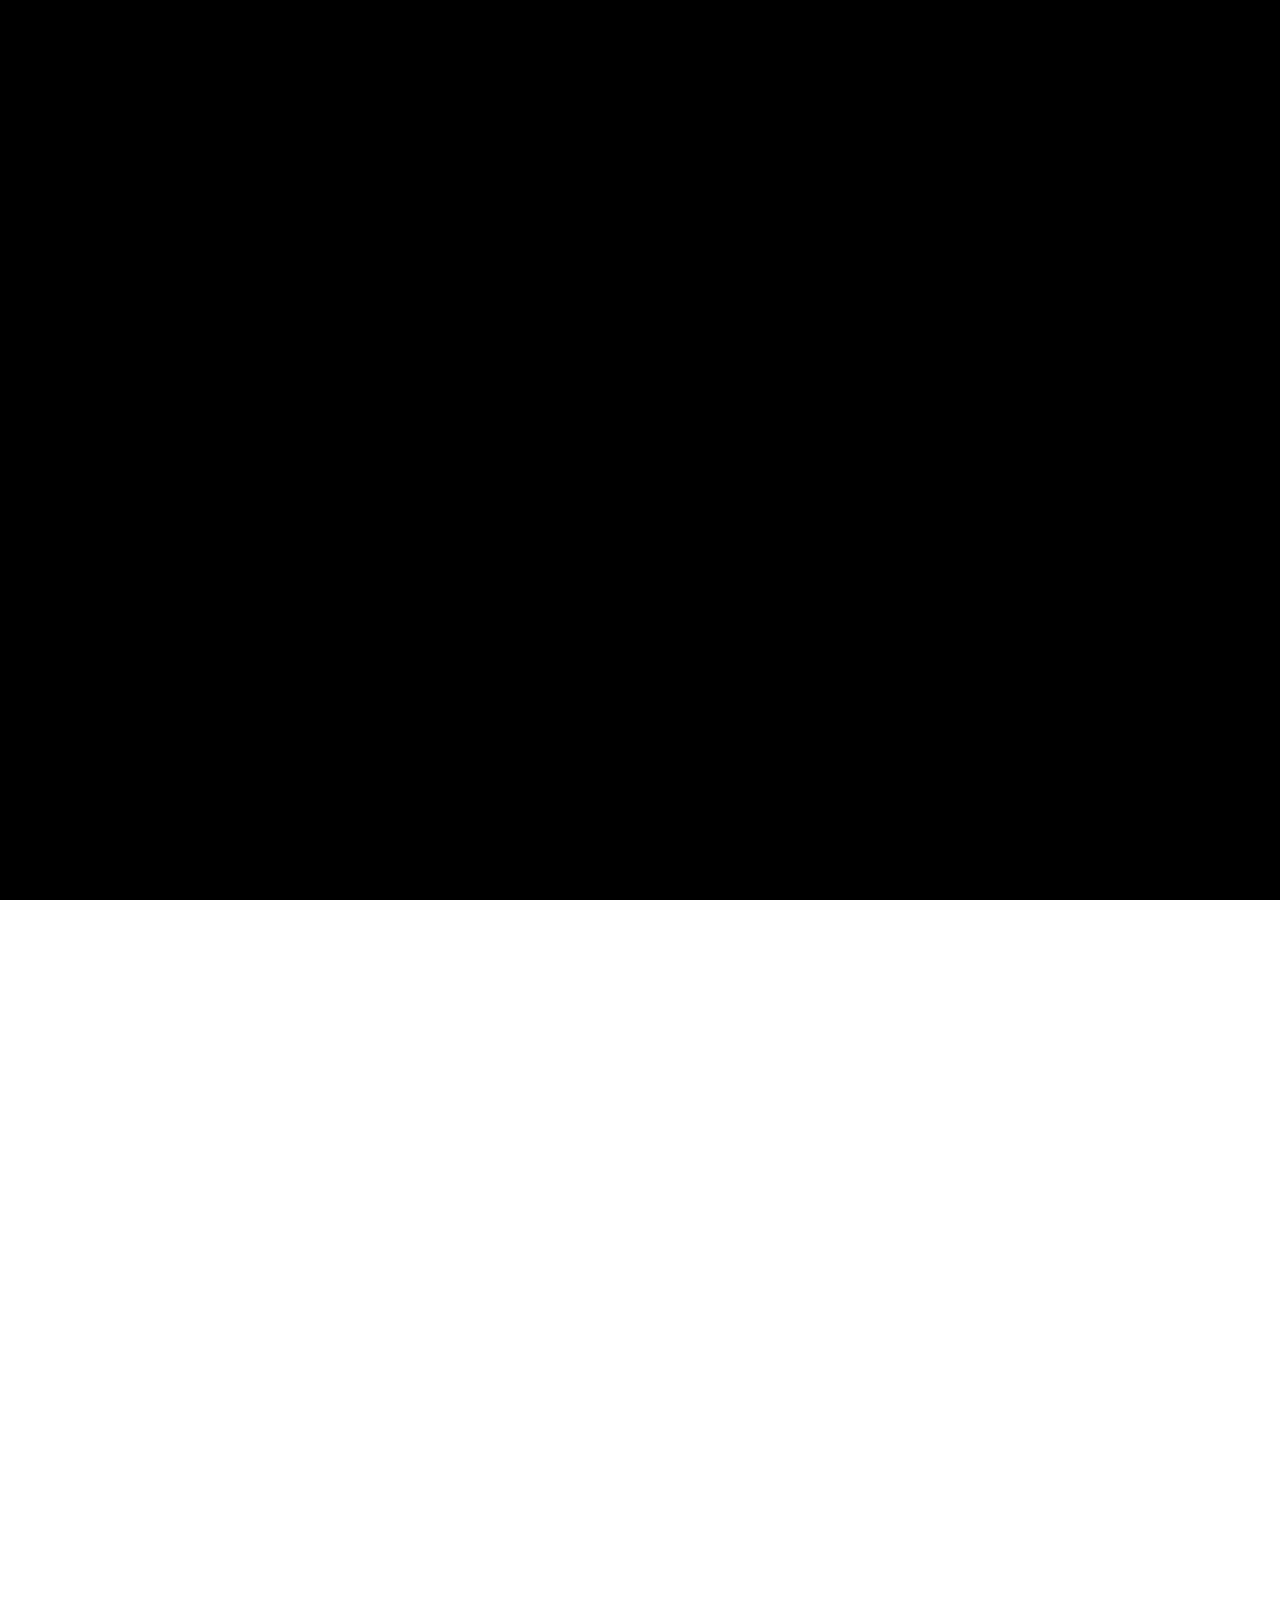
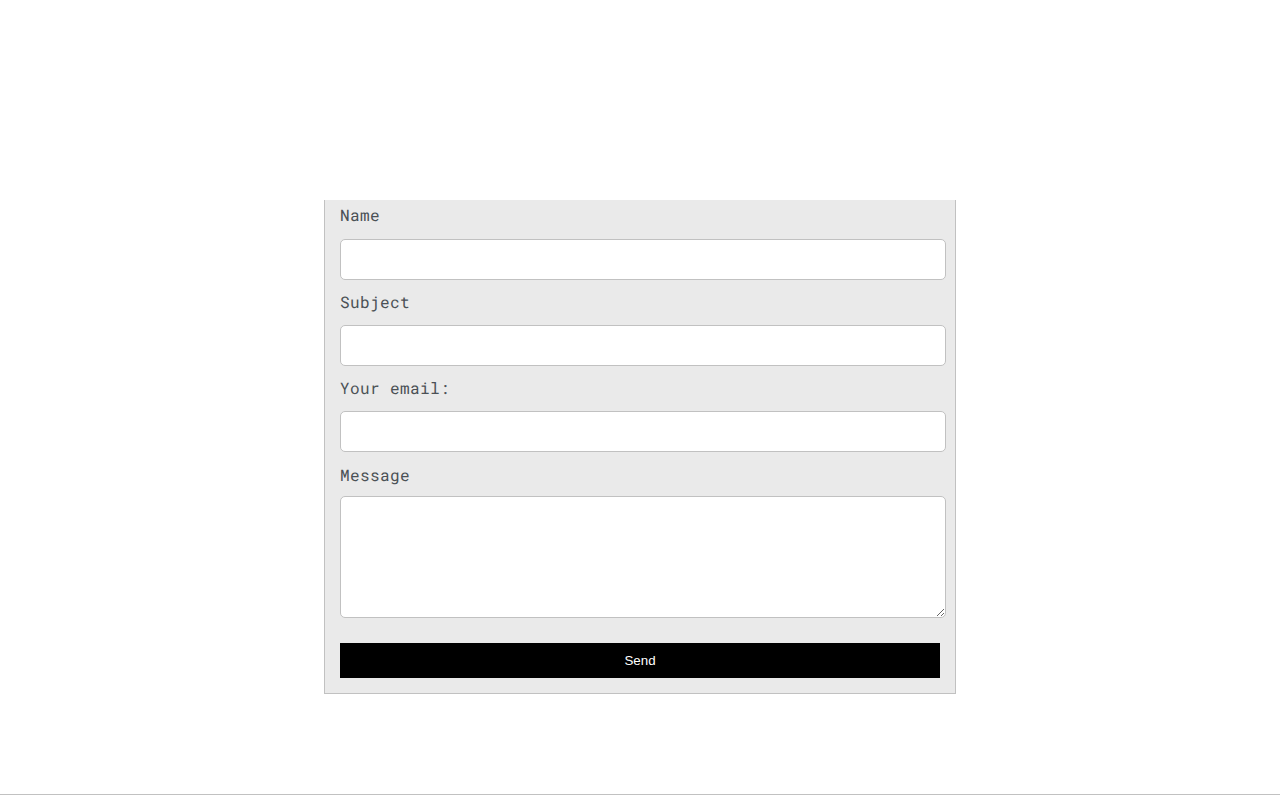
<file: index.html>
<!DOCTYPE html>
<html>
<head>
    <meta charset='utf-8'>
    <meta http-equiv='X-UA-Compatible' content='IE=edge'>
    <title>Thomas Maxim</title>
    <meta name='viewport' content='width=device-width, initial-scale=1'>

    <link href="https://fonts.googleapis.com/css2?family=Concert+One&display=swap" rel="stylesheet">

    <link href="https://fonts.googleapis.com/css2?family=Concert+One&family=Roboto+Mono:wght@500&display=swap" rel="stylesheet">

    <link href="https://fonts.googleapis.com/css2?family=Heebo:wght@400;500&display=swap" rel="stylesheet"
    />

    <link rel='stylesheet' type='text/css' media='screen' href='default.css'>

    <link id="theme-style" rel="stylesheet" type="text/css" href="">
    
</head>
<body>

   <section class= "s1">
       <div class="main-container">
           <div class="greeting-wrapper"> <!--grid area-->
           <h1>Hi, I'm Thomas Maxim</h1>
           </div>

            <div class="intro-wrapper">
                <div class="nav-wrapper"> <!--gonna use a flex box-->
                    <div class="dots-wrapper">

                        <!--<div id="dot-1" class="browser-dot"></div>
                        <div id="dot-2" class="browser-dot"></div>  
                        <div id="dot-3" class="browser-dot"></div>-->

                        <img id="logo" src="images/maxim.png">

                     </div>

                    <ul id="navigation">
                        <li><a href="#my-form">Contact</a></li>
                        <!--<li><a href="#">Contact</a></li>-->
                    </ul>
                    
                </div>

                <div class="left-column">
                    <h3>What I can do for you?</h3>
                    <p>I'm specialized in design and development of web 
                    displays for small and medium business.</p>

                    <h5 style="text-align: center; line-height: 0">Personalize Theme</h5>

                    <div id="theme-options-wrapper"> <!--inside will create dots to change theme color-->
                        <div data-mode="light" id="light-mode" class="theme-dot"></div> <!--adding custom attribute data to know which opt was clicked-->
                        <div data-mode="blue" id="blue-mode" class="theme-dot"></div>
                        <div data-mode="green" id="green-mode" class="theme-dot"></div>
                        <div data-mode="purple" id="purple-mode" class="theme-dot"></div>
                    </div>

                    <p id="settings-note">Theme will be saved for<br>your next visit</p>

                </div>

                <div class="right-column">
                    <div id="preview-shadow"> <!--to add shaddow Im wrapping it in this parent element-->
                        <div id="preview">
                            <div id="corner-tl" class="corner"></div>
                            <div id="corner-tr" class="corner"></div>

                            <img id="profile_pic" src="images/tom.jpg">

                            <div id="corner-br" class="corner"></div>
                            <div id="corner-bl" class="corner"></div>
                        </div>
                    </div>  
                </div>

            </div>
       </div>
   </section> 

   <section class= "s2">
        <div class="main-container">

            <div class="about-wrapper">
                <div class="about me">
                    <h4>More about me</h4>
                    <P>
                        From 2018 I buid interesting projects and I
                        helped few start-ups to be visible in the web.
                    </P>
                    <p>
                        While I'm busy making websites,I like also
                        to dive into the world of graphic design.
                    </p>
                

                <hr>

                <h4>TOP EXPERTISE</h4>

                <p>Front-end developer with relevant skills set:<br>
                    <a target="_blank" href="Tomasz Maksim.pdf">Download Resume</a></p>

                    <div id="skills"> <!--wrapper-->
                        <ul>
                            <li>HTML & CSS</li>
                            <li>My SQL</li>
                            <li>Wordpress</li>
                        </ul>
                        <ul>
                            <li>Adobe Illustartor and Photoshop</li>
                            <li>Java 8</li>
                        </ul>

                    </div>
                
                </div>
                <div class="social-links">
                    <img id="social_img" src="images/hero.jpg">
                </div>
            </div>
        </div>
    </section>

    <section class= "s1">
        <div class="main-container">
            <h3 style="text-align:center;">Some of my past projects</h3>
            <div class="post-wrapper">
                
                <div>         <!--this fixes overflow when text in a card differs in high-->
                    <div class="post">
                        <img class="thumbnail" src="images/mir.png">
                        <div class="post-preview">
                            <h6 class="post-title">Garage and bevertail construction</h6>
                            <p class="post-intro">Designed built and maintained a website for
                                a busy garage and tyres dealer.</p>
                                <a href="miro.html">Read More</a>
                        </div>
                    </div>
                </div>  

                <div>
                    <div class="post">
                        <img class="thumbnail" src="images/kriss.png">
                        <div class="post-preview">
                            <h6 class="post-title">Car seat covers manufacturer</h6>
                            <p class="post-intro">Designed, created and deplyed website with 
                                an extensive photo gallery.
                            </p>
                                <a href="kriss.html">Read More</a>
                        </div>
                    </div>
                </div>

                <div>
                    <div class="post">
                        <img class="thumbnail" src="images/magic.png">
                        <div class="post-preview">
                            <h6 class="post-title">E-Commerce</h6>
                            <p class="post-intro">Creation of a Wordpress website with
                                Woocommerce webshop for a events service company.</p>
                                <a href="magic.html">Read More</a>
                        </div>
                    </div>
                </div>

            </div>
        </div>
    </section> 

    <section class= "s2">
        <div class="main-container">
            <h3 style="text-align: center;">Get in touch</h3>

            <!--this is copied code snippet from formspree.io/ -oni przetwarzaja od strony serwera-->

            <form class="contact-form"
            action="https://formspree.io/f/xwkwloqv"
            method="POST" id="my-form"
            >

            <label>Name
                <input class="input-field" type="text" name="name">
            </label>

            <label>Subject
                <input class="input-field" type="text" name="subject"> 
            </label>

            <label>
              Your email:
              <input class="input-field" type="text" name="_replyto">
            </label>

             <label>Message
                <textarea class="input-field" type="text" name="message"></textarea>
            </label>
          
            <!-- other form fields go here -->
          
            <button class="submit-btn" type="submit">Send</button>
          </form>

          <div id="status">

        </div>

        </div>
    </section>

<div class="intro">
      <div class="intro-text">
        <h1 class="hide">
          <span class="text">Web design</span>
        </h1>
        <h1 class="hide">
          <span class="text">for everyday</span>
        </h1>
        <h1 class="hide">
          <span class="text">business.</span>
        </h1>
      </div>
    </div>
    <div class="slider"></div>

     <!--gsap3 from cdn, first one-->
    <script src="https://cdnjs.cloudflare.com/ajax/libs/gsap/3.5.1/gsap.min.js" 
    integrity="sha512-IQLehpLoVS4fNzl7IfH8Iowfm5+RiMGtHykgZJl9AWMgqx0AmJ6cRWcB+GaGVtIsnC4voMfm8f2vwtY+6oPjpQ==" crossorigin="anonymous"></script>

    <!--jsdelivr.com opcja 2: jquery 3.2.1 -->
    <script src=https://cdn.jsdelivr.net/npm/jquery@3.2.1/dist/jquery.min.js></scriptsrc></script>
    
    <script src='script.js'></script>

</body>
</html>
</file>
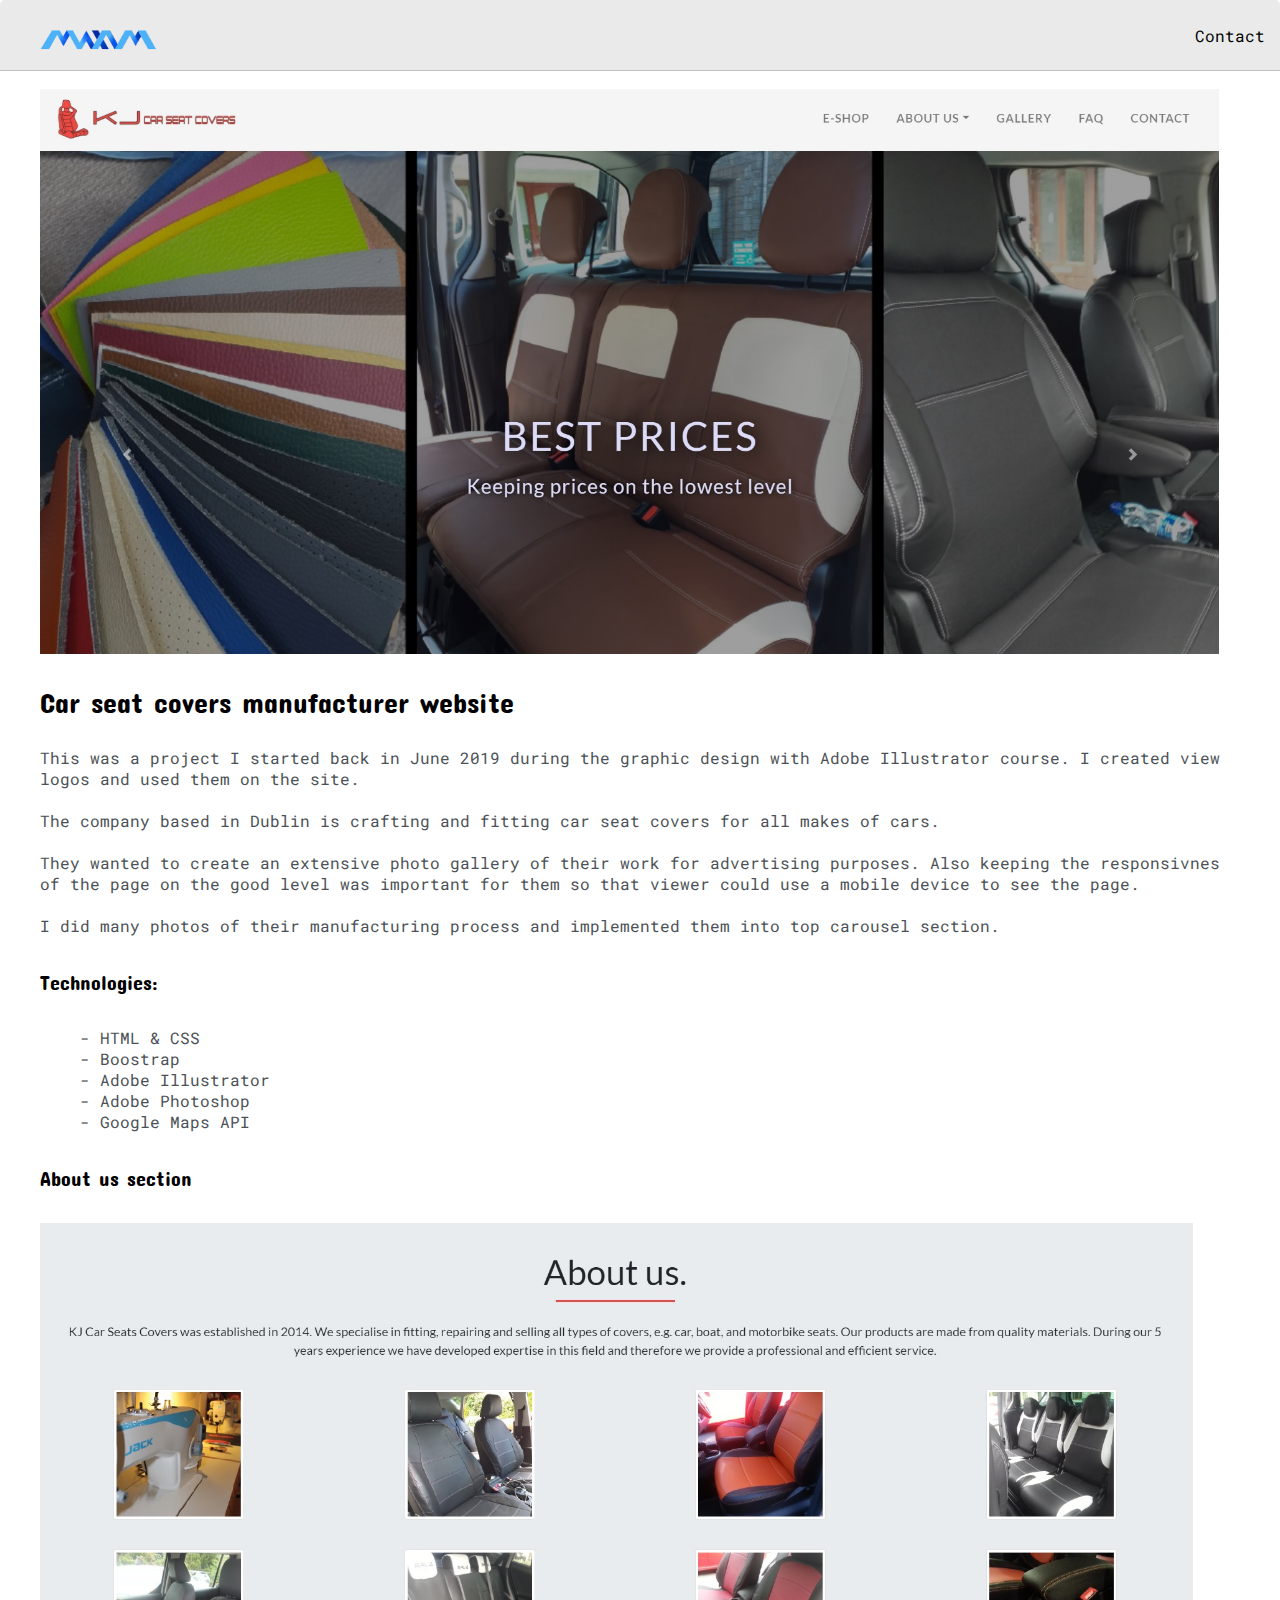
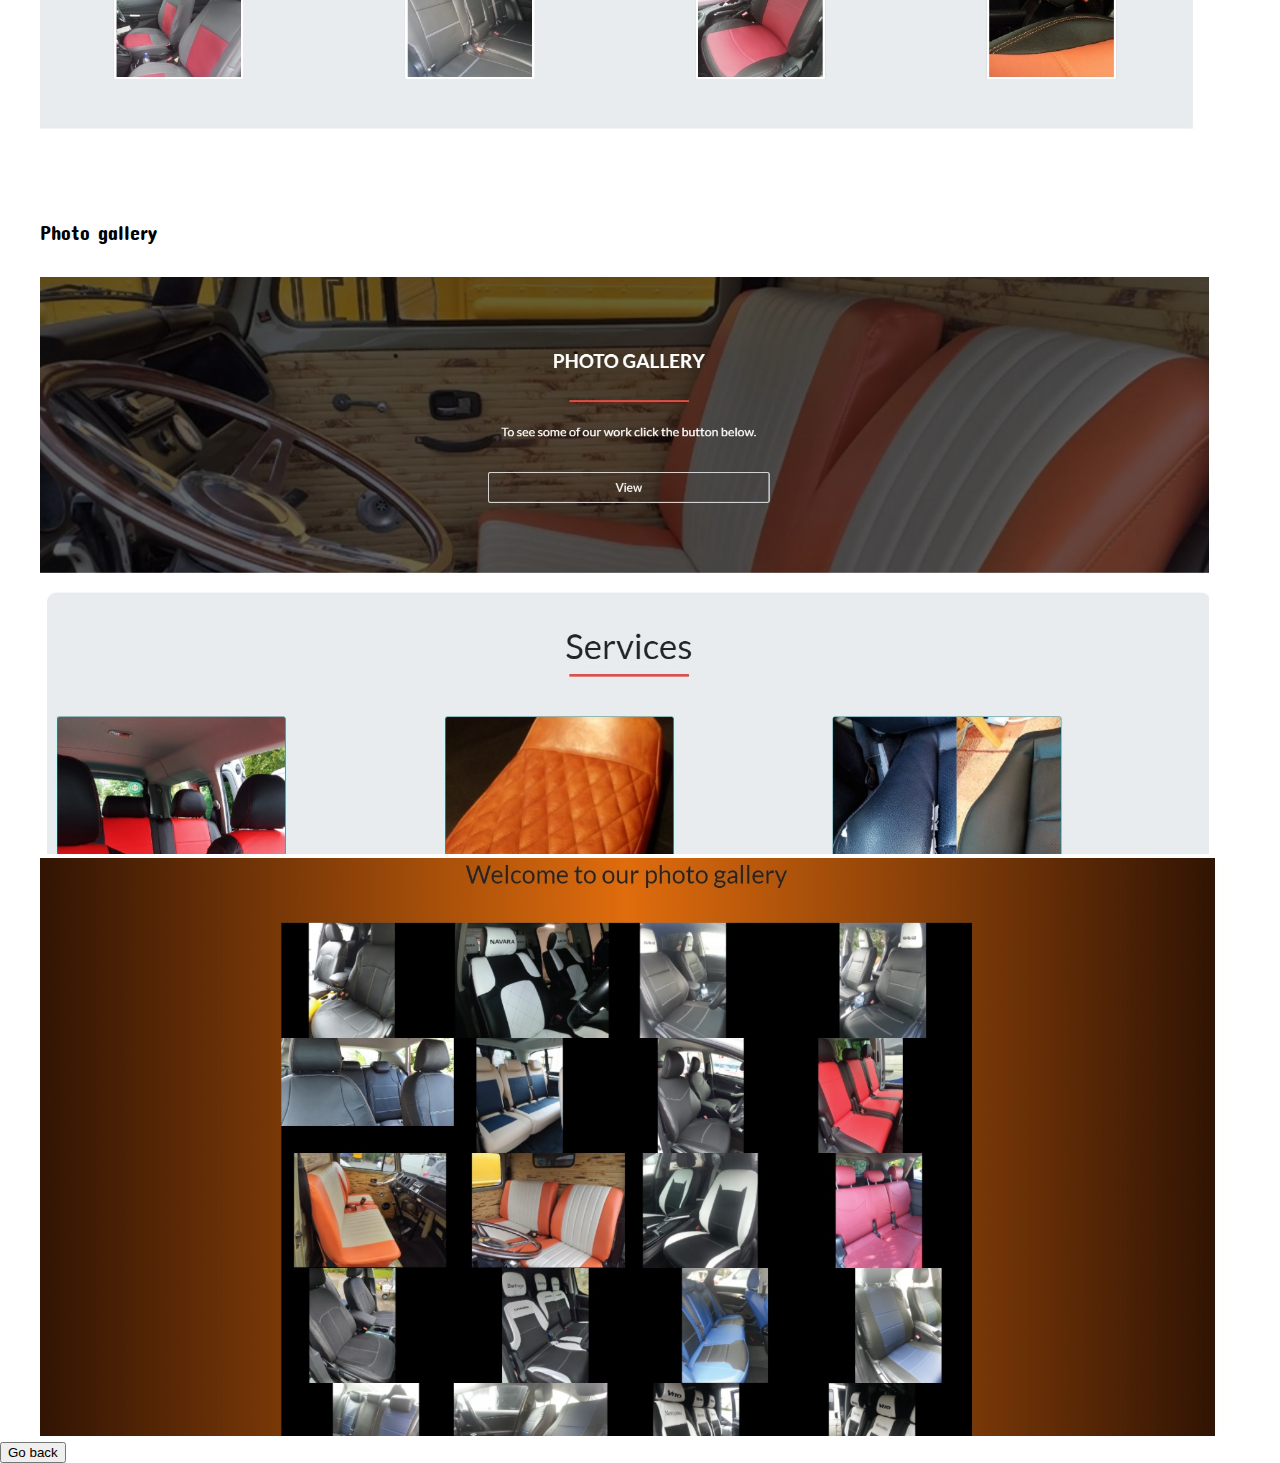
<file: kriss.html>
<!DOCTYPE html>
<html>
<head>
    <meta charset='utf-8'>
    <meta http-equiv='X-UA-Compatible' content='IE=edge'>
    <title>Tom Maxim</title>
    <meta name='viewport' content='width=device-width, initial-scale=1'>

    <link href="https://fonts.googleapis.com/css2?family=Concert+One&display=swap" rel="stylesheet">

    <link href="https://fonts.googleapis.com/css2?family=Concert+One&family=Roboto+Mono:wght@500&display=swap" rel="stylesheet">

    <link rel='stylesheet' type='text/css' media='screen' href='default.css'>

        <style type="text/css">

            .img container{
                max-width: 600px;                
            }
            img{                
                height: 100%;
                width: 100%;               
            }

        </style>
    
</head>
<body>

    <div class="nav-wrapper"> <!--gonna use a flex box-->
        <div class="dots-wrapper">

            <img id="logo" src="images/maxim.png" >
        
         </div>

        <ul id="navigation">
            <li><a href="./index.html#my-form">Contact</a></li>
            <!--<li><a href="#">Contact</a></li>-->
        </ul>
        
    </div>

    <div class="main-container">

        <br>

		<div class="img-container">
			<img src="images/kr1.jpg">
		</div>
		
		<h3>Car seat covers manufacturer website</h3>

		<p>This was a project I started back in June 2019 during the graphic design with Adobe Illustrator course.
             I created view logos and used them on the site. 
		<br>
		<br>
        The company based in Dublin is crafting and fitting car seat covers for all makes of cars.
        
		<br>
		<br>
        They wanted to create an extensive photo gallery of their work for advertising purposes.
        Also keeping the responsivnes of the page on the good level was important for them so 
        that viewer could use a mobile device to see the page.
		<br>
		<br>
        I did many photos of their manufacturing process and implemented them into top 
        carousel section. </p>

		<h5>Technologies:</h5>
		<ul>
			<li>- HTML & CSS</li>
			<li>- Boostrap</li>
			<li>- Adobe Illustrator</li>
			<li>- Adobe Photoshop</li>
			<li>- Google Maps API</li>
			
		</ul>

		<h5>About us section</h5>
		<div class="img-container">
			<img src="images/kr2.jpg">
		</div>

		<h5>Photo gallery</h5>
		<div class="img-container">
			<img src="images/kr3.jpg">
		</div>

		<!--<h5>Section of photos</h5>-->
		<div class="img-container">
			<img src="images/kr4.jpg">
		</div>

    </div>
    
    <div class="button">
        <a href="index.html"><button type="button" class="btn">Go back</button></a>
        </div>

    </div>
    
</body>
</html>
</file>
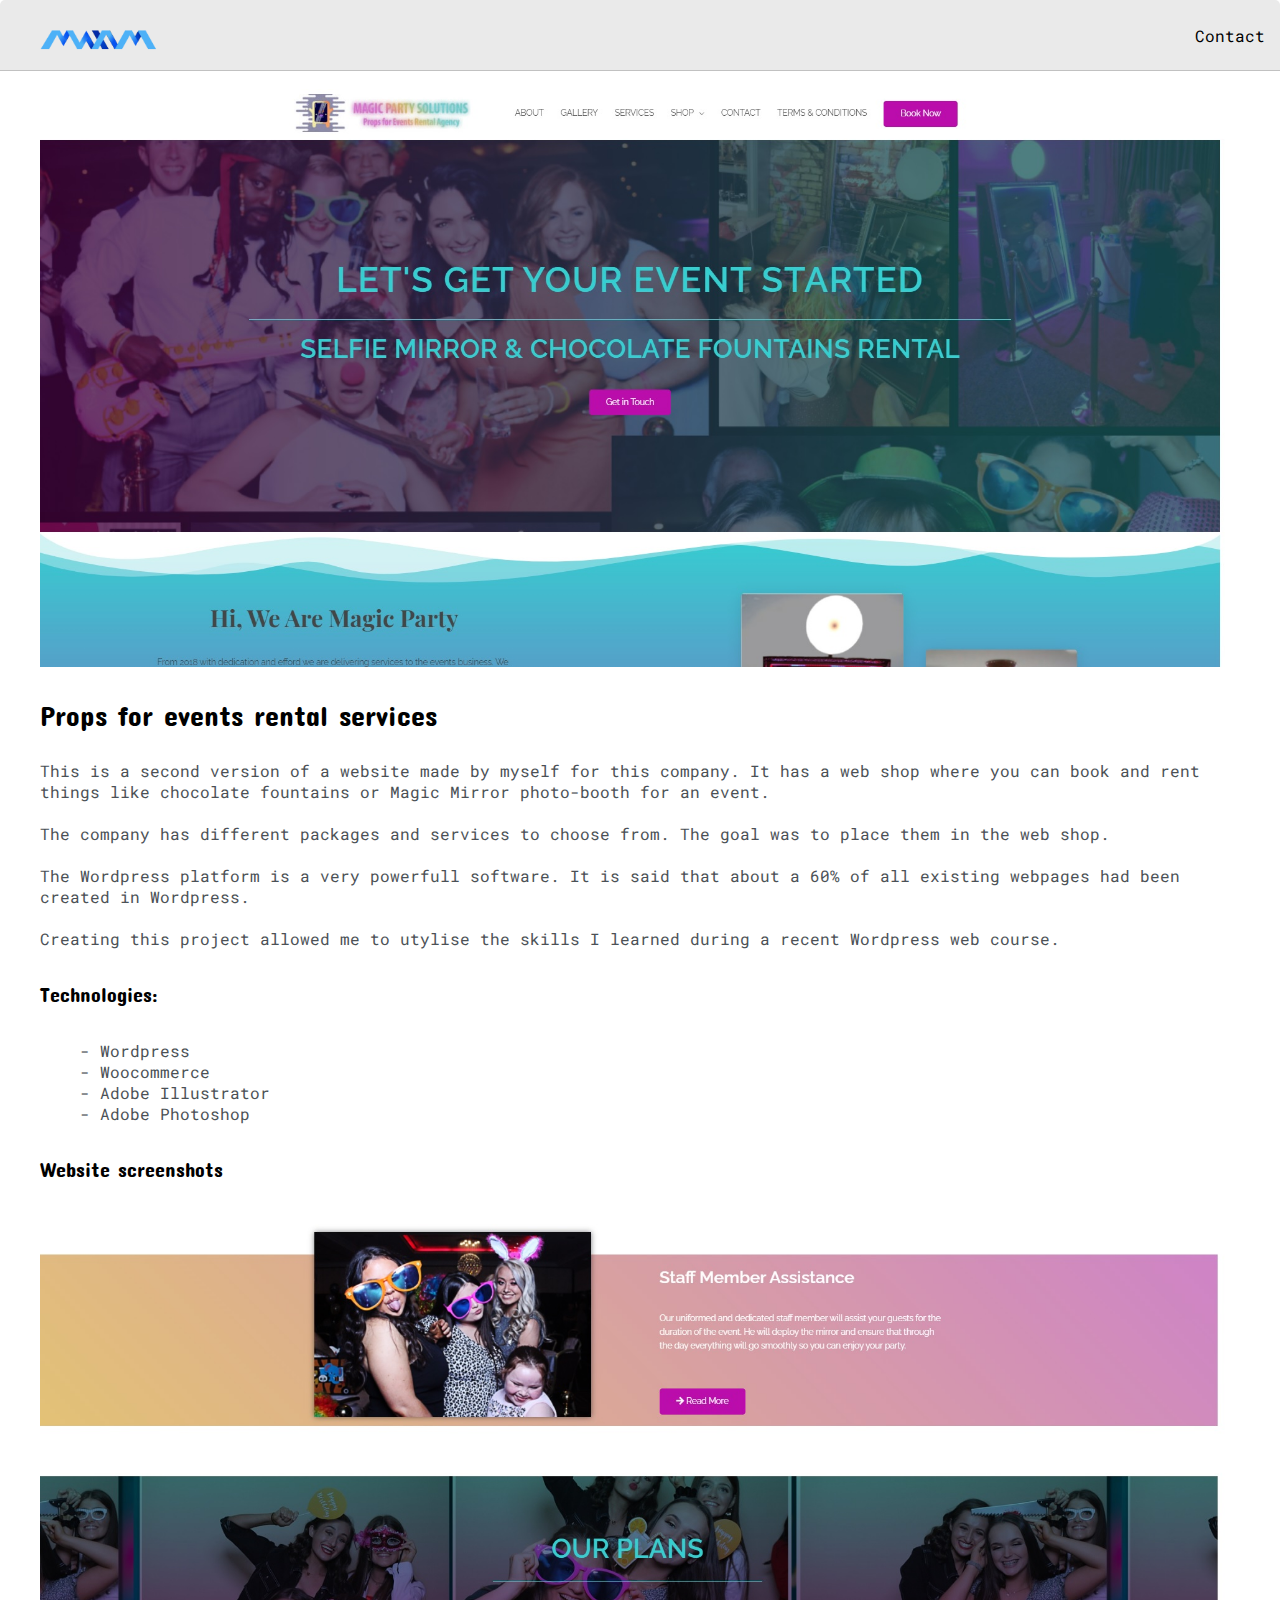
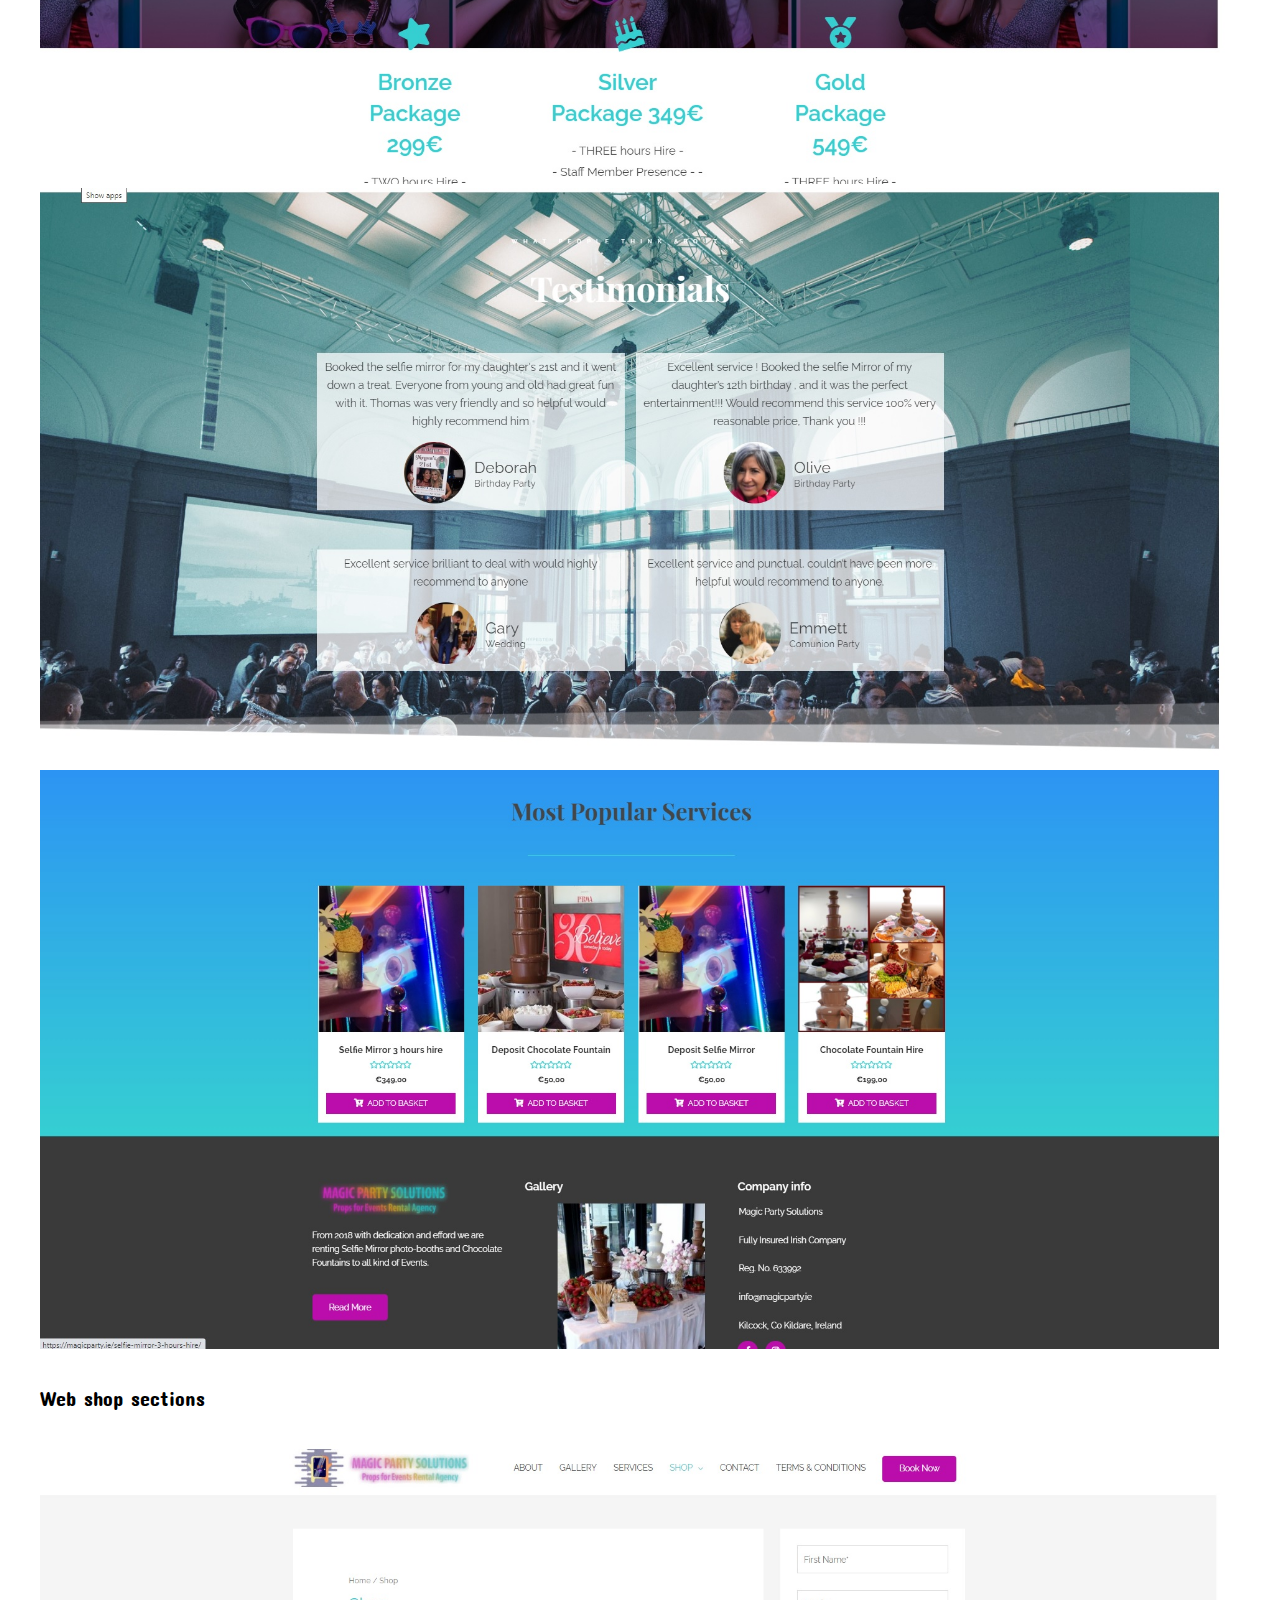
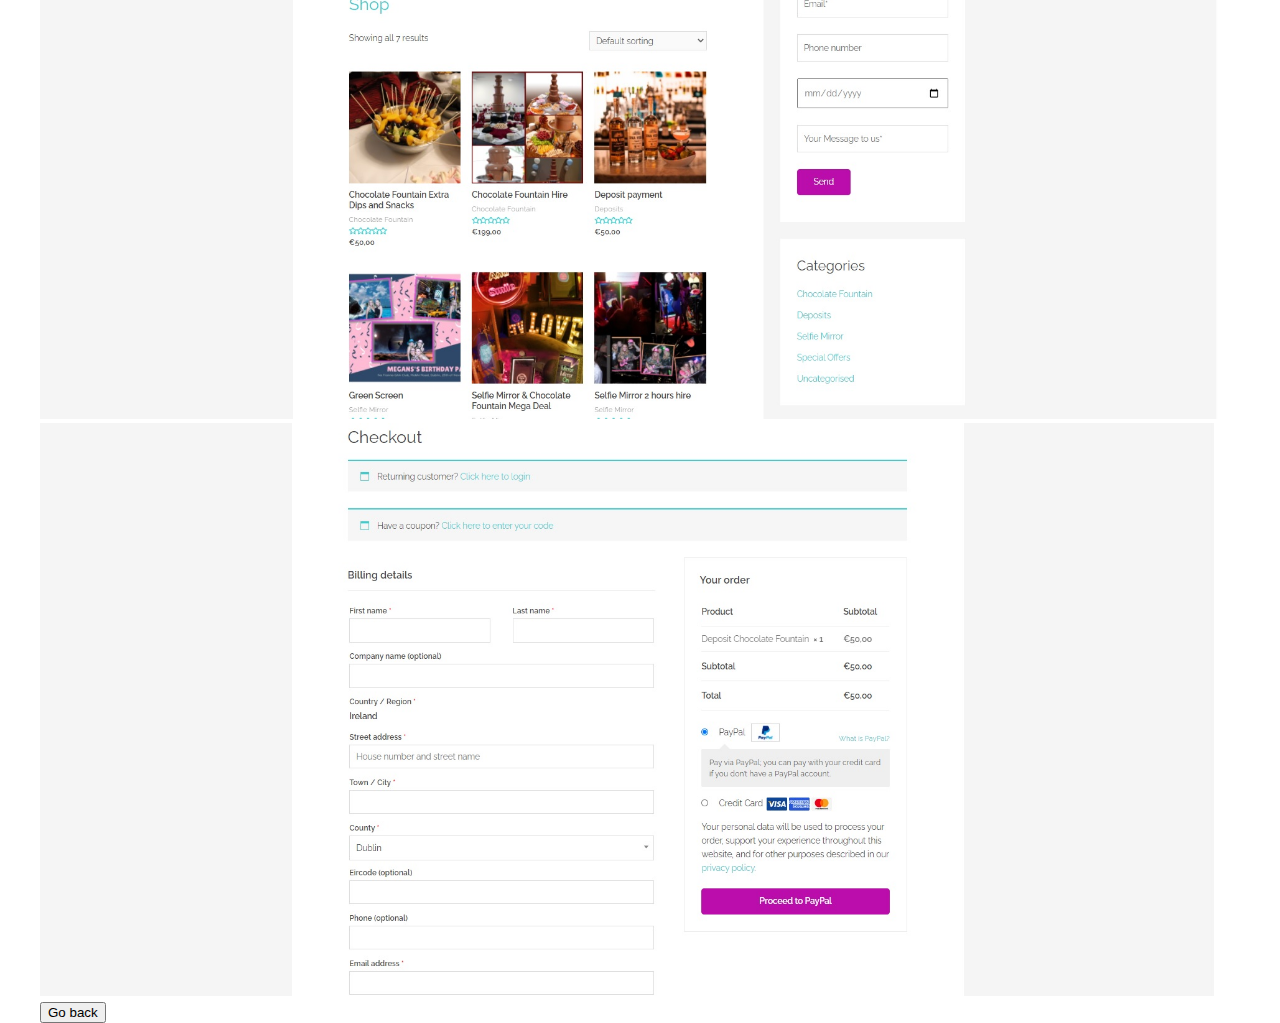
<file: magic.html>
<!DOCTYPE html>
<html>
<head>
    <meta charset='utf-8'>
    <meta http-equiv='X-UA-Compatible' content='IE=edge'>
    <title>Tom Maxim</title>
    <meta name='viewport' content='width=device-width, initial-scale=1'>

    <link href="https://fonts.googleapis.com/css2?family=Concert+One&display=swap" rel="stylesheet">

    <link href="https://fonts.googleapis.com/css2?family=Concert+One&family=Roboto+Mono:wght@500&display=swap" rel="stylesheet">

    <link rel='stylesheet' type='text/css' media='screen' href='default.css'>

        <style type="text/css">

            .img container{
                max-width: 600px;                
            }
            img{                
                height: 100%;
                width: 100%;               
            }

        </style>
    
</head>
<body>

    <div class="nav-wrapper"> <!--gonna use a flex box-->
        <div class="dots-wrapper">

            <img id="logo" src="images/maxim.png">

         </div>

        <ul id="navigation">
            <li><a href="./index.html#my-form">Contact</a></li>
            <!--<li><a href="#">Contact</a></li>-->
        </ul>
        
    </div>

    <div class="main-container">

        <br>

		<div class="img-container">
			<img src="images/magic.jpg">
		</div>
		
		<h3>Props for events rental services</h3>

		<p>This is a second version of a website made by myself for this company. It has
            a web shop where you can book and rent things like chocolate fountains or 
            Magic Mirror photo-booth for an event.
              
		<br>
		<br>
        The company has different packages and services to choose from. The goal was to place
        them in the web shop.
		<br>
		<br>

        The Wordpress platform is a very powerfull software. It is said that about a 60%
        of all existing webpages had been created in Wordpress. 
		<br>
		<br>
        Creating this project allowed me to utylise the skills I learned 
        during a recent Wordpress web course.</p>

		<h5>Technologies:</h5>
		<ul>
			<li>- Wordpress</li>
			<li>- Woocommerce</li>
			<li>- Adobe Illustrator</li>
			<li>- Adobe Photoshop</li>
			
			
		</ul>

		<h5>Website screenshots</h5>
		<div class="img-container">
			<img src="images/magic1.jpg">
		</div>

		
		<div class="img-container">
			<img src="images/magic2.jpg">
        </div>
        
        <div class="img-container">
			<img src="images/magic3.jpg">
		</div>

		<h5>Web shop sections</h5>
		<div class="img-container">
			<img src="images/magic4.jpg">
        </div>
        
        <div class="img-container">
			<img src="images/magic5.jpg">
        </div>
        
        <div class="button">
            <a href="index.html"><button type="button" class="btn">Go back</button></a>
            </div>

	</div>

    </div>

    <script src='script.js'></script>
    
</body>
</html>
</file>
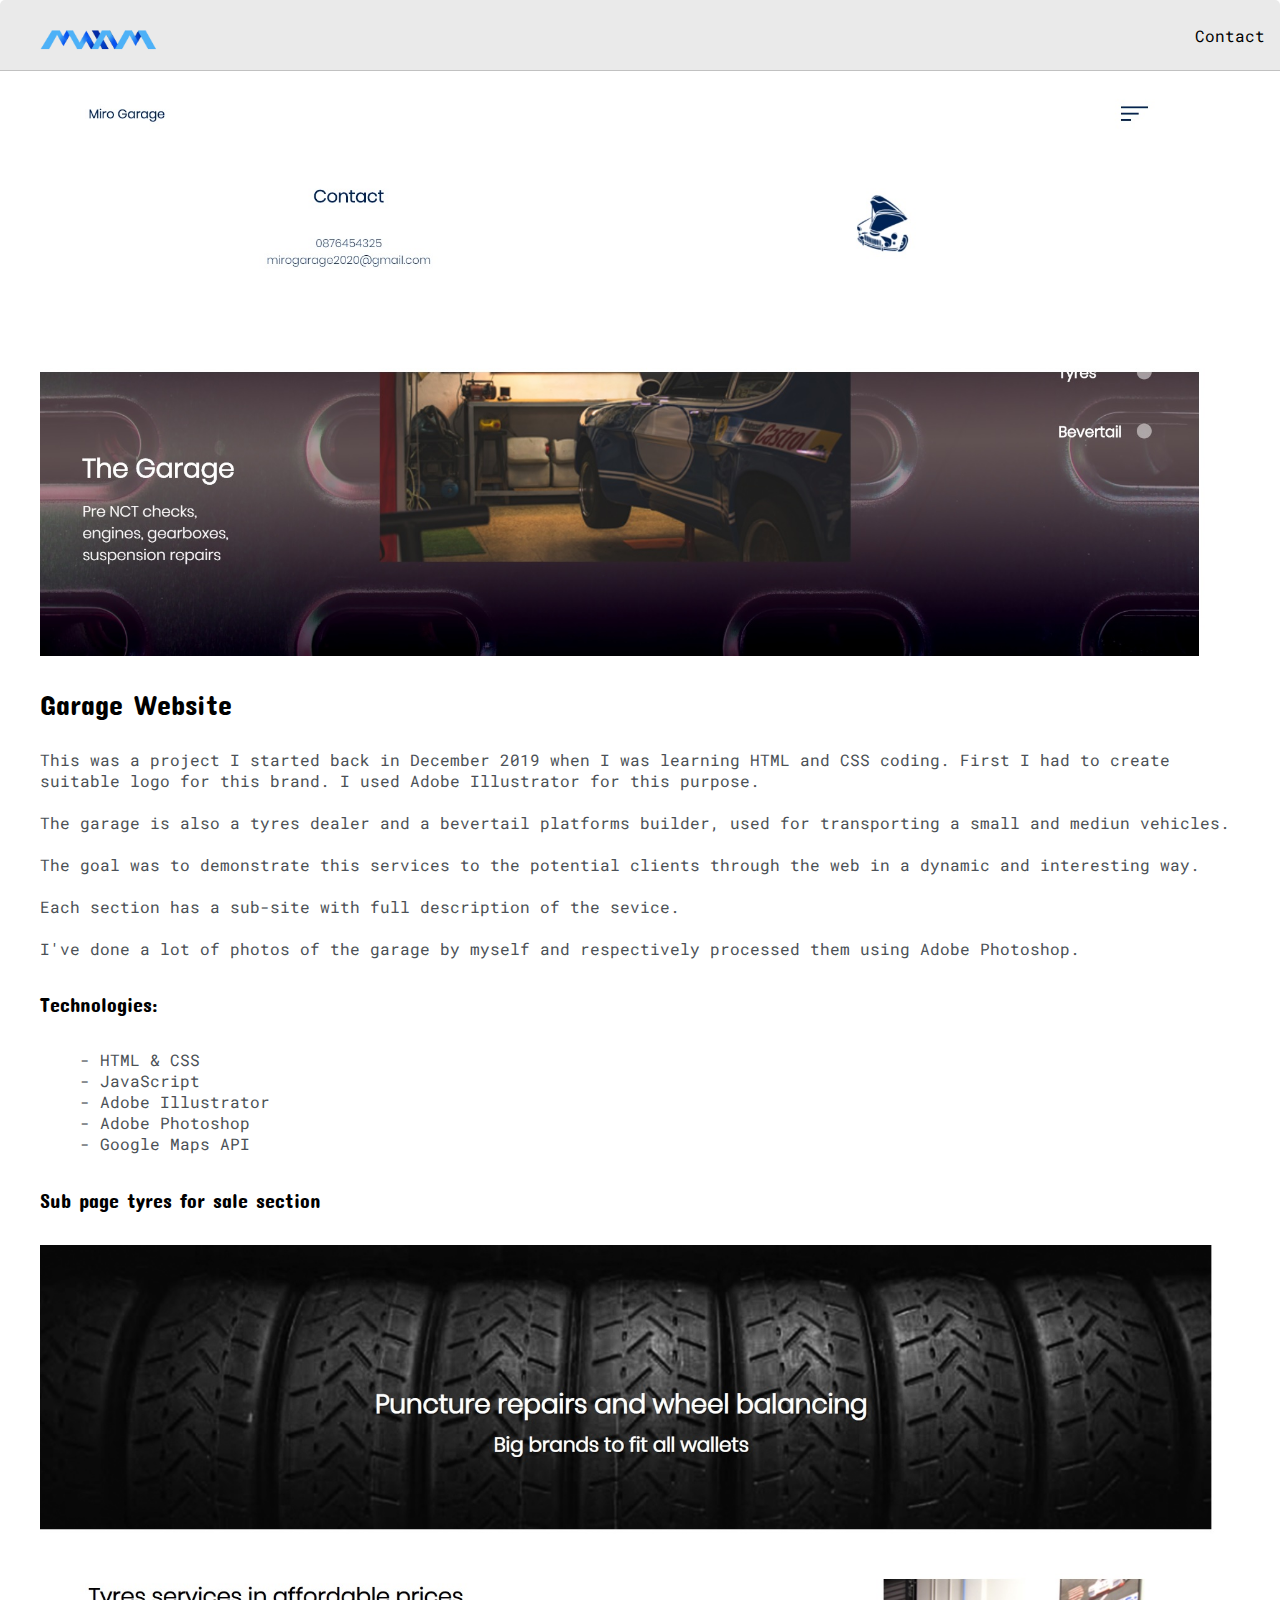
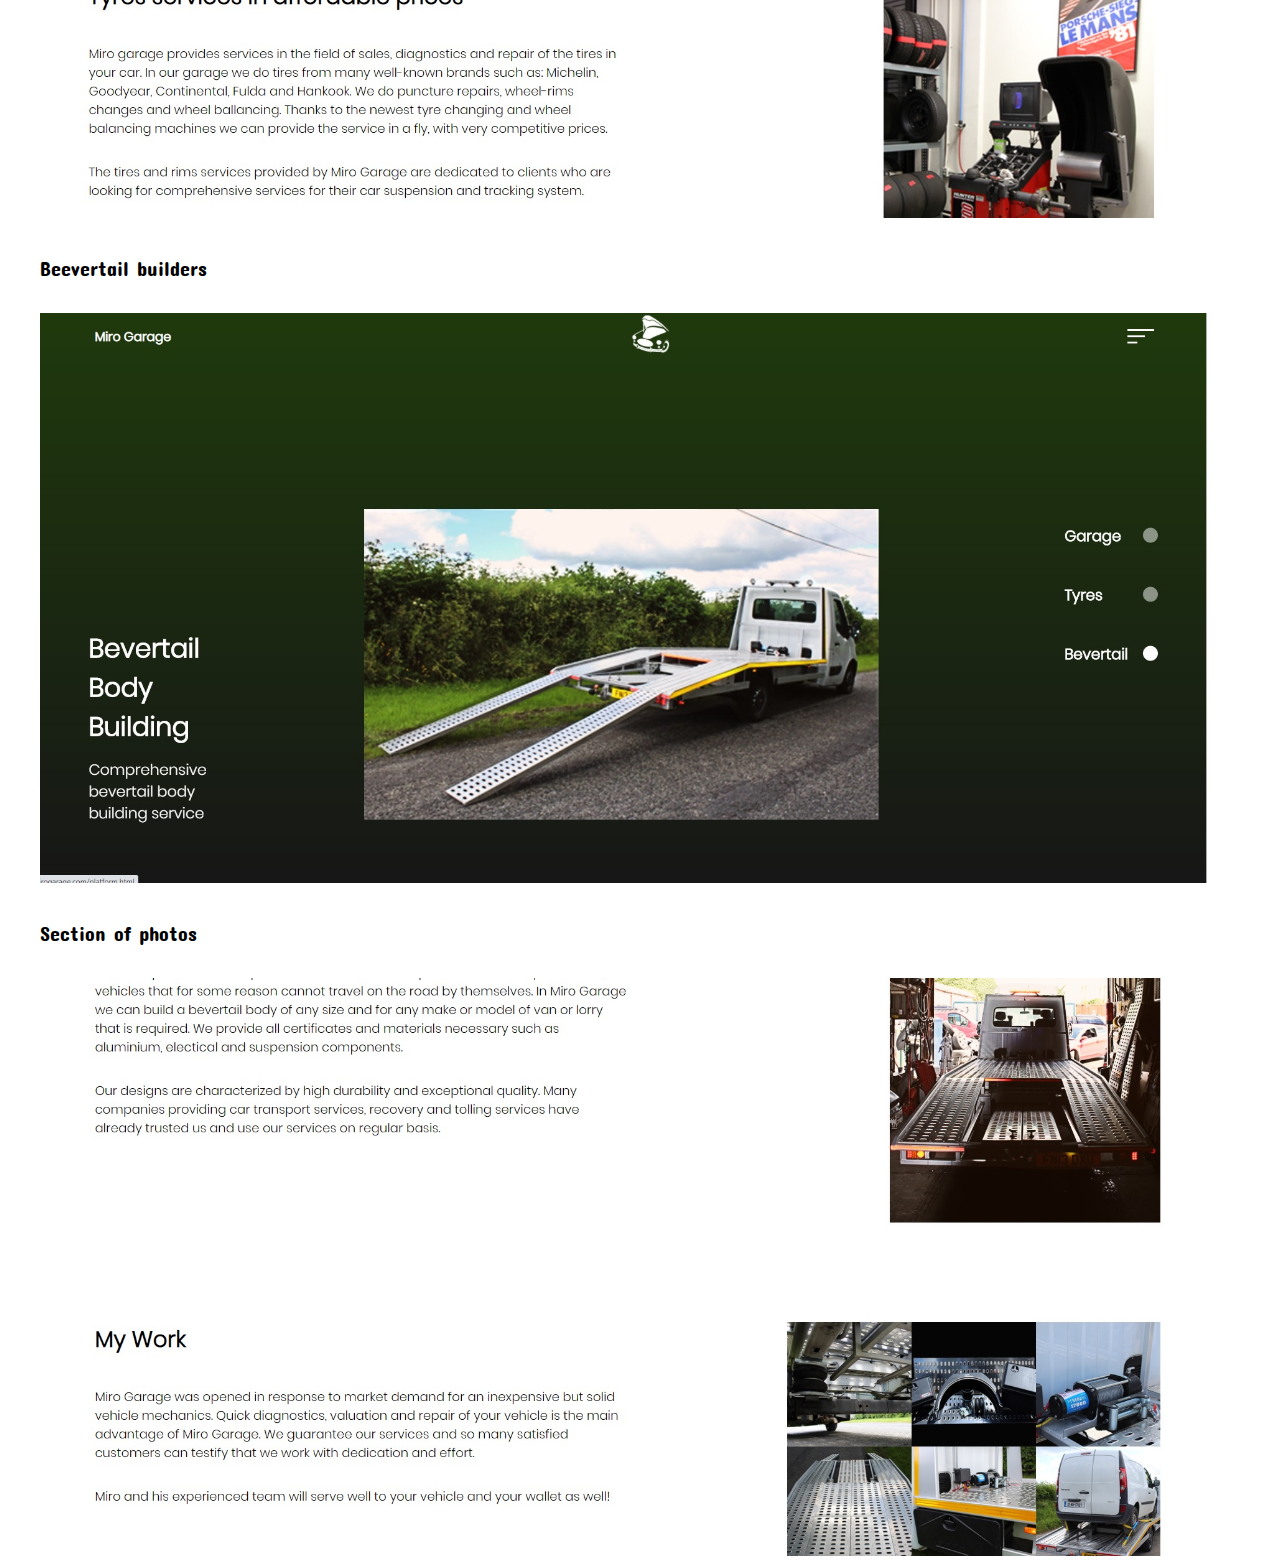
<file: miro.html>
<!DOCTYPE html>
<html>
<head>
    <meta charset='utf-8'>
    <meta http-equiv='X-UA-Compatible' content='IE=edge'>
    <title>Tom Maxim</title>
    <meta name='viewport' content='width=device-width, initial-scale=1'>

    <link href="https://fonts.googleapis.com/css2?family=Concert+One&display=swap" rel="stylesheet">

    <link href="https://fonts.googleapis.com/css2?family=Concert+One&family=Roboto+Mono:wght@500&display=swap" rel="stylesheet">

    <link rel='stylesheet' type='text/css' media='screen' href='default.css'>

        <style type="text/css">

            .img container{
                max-width: 600px;                
            }
            img{                
                height: 100%;
                width: 100%;               
            }

        </style>
    
</head>
<body>

    <div class="nav-wrapper"> <!--gonna use a flex box-->
        <div class="dots-wrapper">

            <img id="logo" src="images/maxim.png">
     
         </div>

        <ul id="navigation">
            <li><a href="./index.html#my-form">Contact</a></li>
            <!--<li><a href="#">Contact</a></li>-->
        </ul>
        
    </div>

    <div class="main-container">

        <br>

		<div class="img-container">
			<img src="images/mir1.jpg">
		</div>
		
		<h3>Garage Website</h3>

		<p>This was a project I started back in December 2019 when I was learning HTML and CSS coding.
            First I had to create suitable logo for this brand. I used Adobe Illustrator for this purpose.  
		<br>
		<br>
        The garage is  also a tyres dealer and a bevertail platforms builder, used for transporting a small and mediun vehicles.
        
		<br>
		<br>
        The goal was to demonstrate this services to the potential clients through the 
        web in a dynamic and interesting way.
        
		<br>
		<br>
		Each section has a sub-site with full description of the sevice.
		<br>
		<br>
        I've done a lot of photos of the garage by myself and respectively processed them using 
        Adobe Photoshop.</p>

		<h5>Technologies:</h5>
		<ul>
			<li>- HTML & CSS</li>
			<li>- JavaScript</li>
			<li>- Adobe Illustrator</li>
			<li>- Adobe Photoshop</li>
			<li>- Google Maps API</li>
			
		</ul>

		<h5>Sub page tyres for sale section</h5>
		<div class="img-container">
			<img src="images/mirTyre.jpg">
		</div>

		<h5>Beevertail builders</h5>
		<div class="img-container">
			<img src="images/bever.jpg">
		</div>

		<h5>Section of photos</h5>
		<div class="img-container">
			<img src="images/mirPhot.jpg">
        </div>
        
       </div>    
    
</body>
</html>
</file>
<file: default.css>
:root{
    --mainColor:#eaeaea;
    --secondaryColor:#fff;

    --borderColor:#c1c1c1;

    --mainText: black;
    --secondaryText: #4b5156;

    --themeDotBorder: #24292e; /*added later for border of the theme dots*/

    --previewBg:rgb(251, 249, 243, 0.8);

    --previewShadow: #f0ead6;

    --buttonColor: black;
}


html, body{
    padding: 0;
    margin: 0;
}

body *{
    transition: 0.3s;
}

h1, h2, h3, h4, h5, h6, strong{
    color: var(--mainText);
    font-family: 'Concert One', cursive;
    font-weight: 500;
}


p, li, span, label, input, textarea{
    color: var(--secondaryText);
    font-family: 'Roboto Mono', monospace;
}

a{
    text-decoration: none;
    color: #17a2b8;
    font-family: 'Roboto Mono', monospace;
}

ul{list-style: none;}

h1{font-size: 56px;}
h2{font-size: 36px;}
h3{font-size: 28px;}
h4{font-size: 24px;}
h5{font-size: 20px;}
h6{font-size: 16px;}

.s1{
    background-color: var(--mainColor);
    border-bottom: 1px solid var(--borderColor);
    overflow:auto;              /*to fix overfow of h1 no margin*/
}

.s2{
    background-color: var(--secondaryColor);
    border-bottom: 1px solid var(--borderColor);
    overflow:auto;
}

.main-container{
    width: 1200px;
    margin: 0 auto;
}

.greeting-wrapper{
    display: grid;
    text-align: center;
    /*justify-content: center;  might use for grid center horizont*/
    align-content: center;  /*vertic*/
    min-height: 10em;
}

.intro-wrapper{
    background-color: var(--secondaryColor);
    border: 1px solid var(--borderColor);
    border-radius: 5px 5px 0 0;

    -webkit-box-shadow: -1px 1px 3px -1px rgba(0,0,0,0.75);
    -moz-box-shadow: -1px -2px 3px -1px rgba(0,0,0,0.75);
    box-shadow: -1px 1px 3px -1px rgba(0,0,0,0.75);

    display: grid;
    grid-template-columns: 1fr 1fr;
    /*grid-template-rows: 3em 30em;  temporary added space to see smth*/
    grid-template-areas:            /*tu tworze string z juz nazwanymi grid areami*/
    'nav-wrapper nav-wrapper'
    'left-column right-column'; 
}

.nav-wrapper{
    border-radius: 5px 5px 0 0;
    grid-area: nav-wrapper;     /*2 i 3 azeby umiescic wszystko na swoim miejscu w grid*/
    border-bottom: 1px solid var(--borderColor);
    display: flex;              /*flex box */
    justify-content: space-between;
    align-items: center;
    background-color: var(--mainColor);
}

#navigation a {
    color: var(--mainText);
}

#navigation{
    margin:0;
    padding: 10px;
}

#navigation li{
    display: inline-block;
    margin-right: 5px;     /*space between */
    margin-left: 5px;
}

.dots-wrapper{
    display: flex;  /*allign horizonally */
    padding: 10px;
}

#dot-1{
    background-color: #FC6058;
}
#dot-2{
    background-color: #FEC02F;
}
#dot-3{
    background-color: #2ACA3E;
}

.browser-dot{
    background-color: black;
    height: 15px;
    width: 15px;
    border-radius: 50%;
    margin: 5px;

    -webkit-box-shadow: -1px 1px 3px -1px rgba(0,0,0,0.75);
    -moz-box-shadow: -1px 1px 3px -1px rgba(0,0,0,0.75);
    box-shadow: -1px 1px 3px -1px rgba(0,0,0,0.75);
}

.left-column{
    grid-area: left-column; /* 2 */
    padding-top: 50px;
    padding-right: 10px;
    padding-left: 10px;
    padding-bottom: 50px;
    text-align:center;
}


#profile_pic{
    display: block;
    margin: 0 auto;
    height: 200px;
    width: 200px;
    object-fit: cover; /*to make sure that bigger pic will fit/not distort space*/
    border: 2px solid var(--borderColor);
}

#logo{

    margin: 0 auto;
    height: 50px;
    width: 200px;
    object-fit: cover;
}

#theme-options-wrapper{
    display: flex;          /*will inline them automatically*/
    justify-content: center;
}

.theme-dot{
    height: 30px;
    width: 30px;
    border-radius: 50%;
    background-color: #4b5156;

    margin: 5px;
    border: 2px solid var(--themeDotBorder);

    -webkit-box-shadow: -1px 1px 3px -1px rgba(0,0,0,0.75);
    -moz-box-shadow: -1px 1px 3px -1px rgba(0,0,0,0.75);
    box-shadow: -1px 1px 3px -1px rgba(0,0,0,0.75);

    cursor: pointer;
}

.theme-dot:hover{
border-width: 5px;
}

#light-mode{
    background-color: #fff;
}

#blue-mode{
    background-color: #192734;
}

#green-mode{
    background-color: #78866b;
}

#purple-mode{
    background-color: #7E4C74;
}

#settings-note{
    font-size: 12px;
    font-style: italic;
    text-align: center;
}

.right-column{
    grid-area: right-column; /* 3 */
    display:grid;
    align-content: center; /*dont want to justify content couse it begins on left side of column*/    

    padding-top: 50px;
    padding-bottom: 50px;
}

#preview-shadow{
    background-color: var(--previewShadow);
    width: 300px;
    height: 180px;
    padding-left: 30px;
    padding-top: 30px;
}

#preview{
    width: 300px;
    border: 1.5px solid #17a2b8;
    background-color: var(--previewBg);
    padding: 15px;
    position: relative;   /* contain position absolute of corners*/ 
}

.corner{
    width: 7px;
    height: 7px;
    border-radius: 50px;
    border: 1.5px solid #17a2b8;
    background-color: #fff;
    position: absolute;
}

#corner-tl{
    top:-5px;
    left: -5px;
}

#corner-tr{
    top:-5px;
    right: -5px;
}

#corner-br{
    bottom:-5px;
    right: -5px;
}

#corner-bl{
    bottom:-5px;
    left: -5px;
}

.about-wrapper{
    display: grid;
    grid-template-columns: repeat(auto-fit, minmax(320px, 1fr));  /* way to make items responsive naturally*/
    padding-bottom: 50px;
    padding-top: 50px;
    gap: 100px;    /*to create a gap between columns*/
}

#skills{
    display: flex;
    justify-content: space-evenly;
    background-color: var(--previewShadow);
}

.social-links{
    display:grid;
    justify-content: center;
    text-align: center;

}

#social_img{
    width: 100%;
}

.post-wrapper{
    display: grid;
    grid-template-columns: repeat(auto-fit, 320px);
    gap:30px;
    justify-content: center;
    padding-bottom: 50px;

}

.post{
    border: 1px solid var(--borderColor);

    -webkit-box-shadow: 2px 2px 10px 1px rgba(0,0,0,0.75);
    -moz-box-shadow: 2px 2px 10px 1px rgba(0,0,0,0.75);
    box-shadow: 2px 2px 10px 1px rgba(0,0,0,0.75);

}

.thumbnail{
    width: 100%;
    height: 200px;
    object-fit: cover;
}

.post-preview{
    background-color: #fff;
    padding: 15px;
}

.post-title{
    color: black;
    margin: 0;
}

.post-intro{
    color: #4b5156;
    font-size: 14px;
}

.contact-form{
    display: block;
    max-width: 600px;
    margin: 0 auto;
    border: 1px solid var(--borderColor);
    padding: 15px;
    background-color: var(--mainColor);
    margin-bottom: 30px;
}

.contact-form label{
    line-height: 2.7em;
}

.contact-form textarea{
    min-height: 100px;
    font-size: 14px;
}


.input-field{
    width: 100%;
    padding-top: 10px;
    padding-bottom: 10px;
    background-color: var(--secondaryColor);
    border-radius: 5px;
    border: 1px solid var(--borderColor);
    font-size: 14px;
}

.submit-btn{
    margin-top: 10px;
    width: 100%;
    padding-top: 10px;
    padding-bottom: 10px;
    color: #fff;
    background-color: var(--buttonColor);
    border: none;
}

#status{
    width: 90%;
    max-width: 600px;
    text-align: center;
    padding: 10px;
    margin: 0 auto;
    margin-bottom: 50px;
    color: #fff;
    font-size: 14px;
    font-family: 'Roboto Mono', monospace;
}

.intro{
    background: black;
    position: fixed;
    top: 0;
    left:0;
    width: 100%;
    height: 100%;
    display: flex;
    justify-content: center;
    align-items: center;
  }

  .text{
     color: var(--mainColor); 
  }
  
  
  .slider{
    background:  #fff;
    position: fixed;
    top: 0;
    left:0;
    width: 100%;
    height: 100%;
   transform: translateY(100%); /*so I can push it down*/
  }
  
  .hide{
    background: black;
    overflow: hidden; /*to hide text*/
  }
  
  .hide span {     /*spans r inline elements so inline-block to move em*/
   transform: translateY(100%);
   display: inline-block;
   color: #eaeaea;
   font-family: 'Concert One', cursive;
   font-weight: 500;
  }
  

@media screen and (max-width: 1200px){
    .main-container{
        width: 95%;
    }
}

@media screen and (max-width: 800px){
    .intro-wrapper{
        
        grid-template-columns: 1fr ;
        /*grid-template-rows: 3em 30em;  temporary added space to see smth*/
        grid-template-areas:            /*tu tworze string z juz nazwanymi grid areami*/
        'nav-wrapper '
        'left-column' 
        'right-column'; 
    }

    .right-column   /*its already a grid so just specify*/
    {
        justify-content: center;
    }
}
</file>
